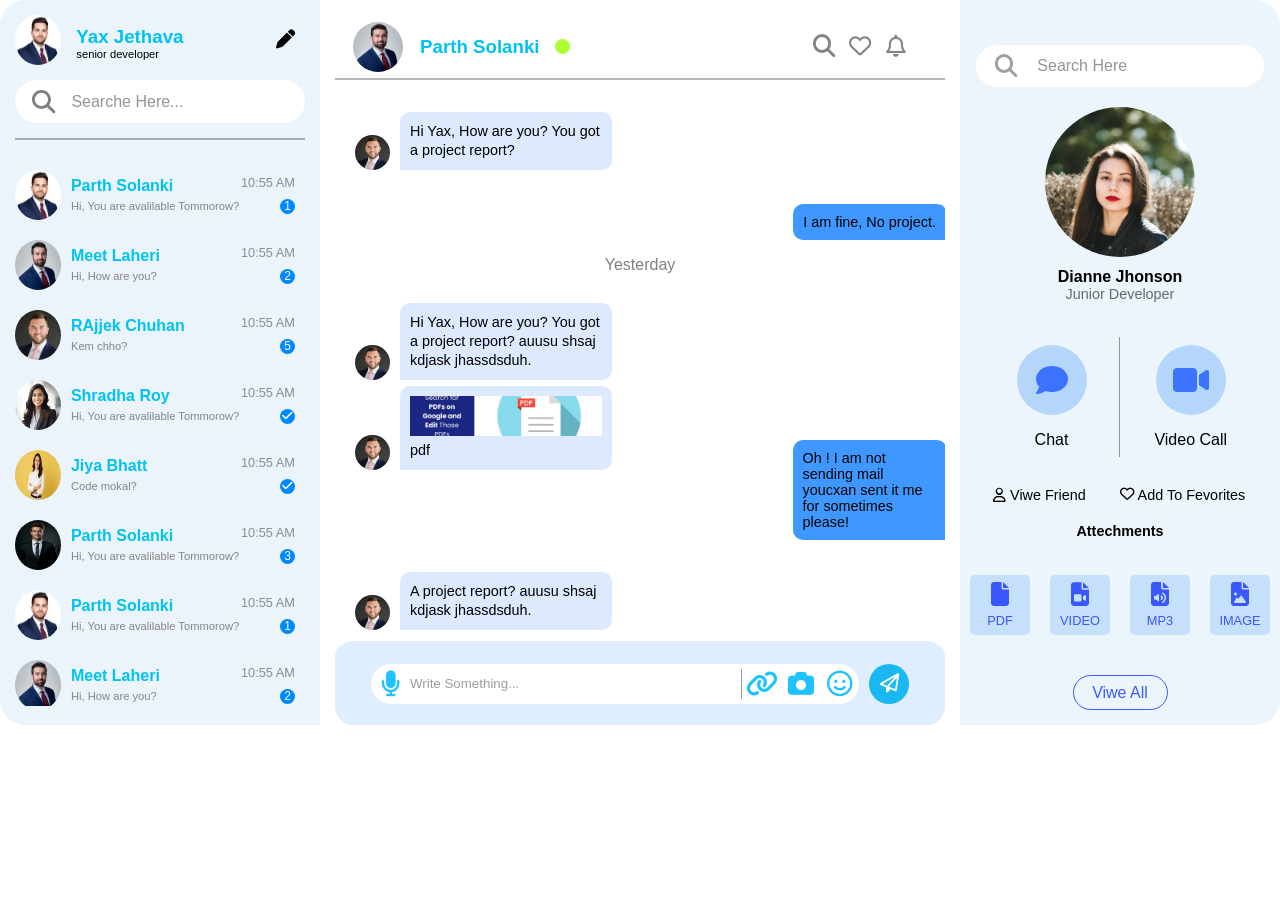
<file: Index.html>
<!DOCTYPE html>
<html lang="en">

<head>
    <meta charset="UTF-8">
    <meta name="viewport" content="width=device-width, initial-scale=1.0">
    <title>Chat Me</title>
    <link rel="stylesheet" href="./Assests/Style.css">

    <link rel="icon" href="./Assests/Images/favivon.png">

    <link rel="stylesheet" href="https://cdnjs.cloudflare.com/ajax/libs/font-awesome/6.6.0/css/all.min.css"
        integrity="sha512-Kc323vGBEqzTmouAECnVceyQqyqdsSiqLQISBL29aUW4U/M7pSPA/gEUZQqv1cwx4OnYxTxve5UMg5GT6L4JJg=="
        crossorigin="anonymous" referrerpolicy="no-referrer" />
</head>

<body>


    <main>

        <div class="main-container">

            <div class="left-main-section">
                <div class="outer-div-top">
                    <!-- main account -->

                    <div class="main-acc-id">
                        <div class="profile-main-image">
                            <img src="./Assests/Images/img-male.jpeg" alt="male">
                        </div>
                        <div class="profile-main-name">
                            <h3>Yax Jethava</h3>
                            <p>senior developer</p>
                        </div>
                        <div class="icon-pen">
                            <i class="fa-solid fa-pen"></i>
                        </div>
                    </div>

                    <!-- input search feilde -->

                    <div class="searche-box">

                        <div class="searche-icon">
                            <i class="fa-solid fa-magnifying-glass"></i>
                        </div>
                        <input type="search" placeholder="Searche Here...">

                    </div>
                </div>

                <div class="outer-div-bottum">
<a href="">
                    <div class="chat-id-1">

                        <div class="chat-id-img">
                            <img src="./Assests/Images/img-male.jpeg" alt="id-1">
                        </div>
                        <div class="chat-id-name-para">
                            <h4>Parth Solanki</h4>
                            <p>Hi, You are avalilable Tommorow?</p>
                        </div>
                        <div class="timer-massege-notification">
                            <p>10:55 AM</p>
                            <div class="notification">
                                1
                            </div>
                        </div>
                    </div>
                </a>
                    <div class="chat-id-1">

                        <div class="chat-id-img">
                            <img src="./Assests/Images/img-2.jpg" alt="id-1">
                        </div>
                        <div class="chat-id-name-para">
                            <h4>Meet Laheri</h4>
                            <p>Hi, How are you?</p>
                        </div>
                        <div class="timer-massege-notification">
                            <p>10:55 AM</p>
                            <div class="notification">
                                2
                            </div>
                        </div>


                    </div>
                    <div class="chat-id-1">

                        <div class="chat-id-img">
                            <img src="./Assests/Images/img-3.jpeg" alt="id-1">
                        </div>
                        <div class="chat-id-name-para">
                            <h4>RAjjek Chuhan</h4>
                            <p>Kem chho?</p>
                        </div>
                        <div class="timer-massege-notification">
                            <p>10:55 AM</p>
                            <div class="notification">
                                5
                            </div>
                        </div>


                    </div>
                    <div class="chat-id-1">

                        <div class="chat-id-img">
                            <img src="./Assests/Images/id-girl-2.jpg" alt="id-1">
                        </div>
                        <div class="chat-id-name-para">
                            <h4>Shradha Roy</h4>
                            <p>Hi, You are avalilable Tommorow?</p>
                        </div>
                        <div class="timer-massege-notification">
                            <p>10:55 AM</p>
                            <div class="notification">
                                <i class="fa-solid fa-check"></i>
                            </div>
                        </div>


                    </div>
                    <div class="chat-id-1">

                        <div class="chat-id-img">
                            <img src="./Assests/Images/id-girl-1.jpg" alt="id-1">
                        </div>
                        <div class="chat-id-name-para">
                            <h4>Jiya Bhatt</h4>
                            <p>Code mokal?</p>
                        </div>
                        <div class="timer-massege-notification">
                            <p>10:55 AM</p>
                            <div class="notification">
                                <i class="fa-solid fa-check"></i>

                            </div>
                        </div>


                    </div>
                    <div class="chat-id-1">

                        <div class="chat-id-img">
                            <img src="./Assests/Images/img-boy-1.jpg" alt="id-1">
                        </div>
                        <div class="chat-id-name-para">
                            <h4>Parth Solanki</h4>
                            <p>Hi, You are avalilable Tommorow?</p>
                        </div>
                        <div class="timer-massege-notification">
                            <p>10:55 AM</p>
                            <div class="notification">
                                3
                            </div>
                        </div>


                    </div>
                    <div class="chat-id-1">

                        <div class="chat-id-img">
                            <img src="./Assests/Images/img-male.jpeg" alt="id-1">
                        </div>
                        <div class="chat-id-name-para">
                            <h4>Parth Solanki</h4>
                            <p>Hi, You are avalilable Tommorow?</p>
                        </div>
                        <div class="timer-massege-notification">
                            <p>10:55 AM</p>
                            <div class="notification">
                                1
                            </div>
                        </div>


                    </div>

                    <div class="chat-id-1">

                        <div class="chat-id-img">
                            <img src="./Assests/Images/img-2.jpg" alt="id-1">
                        </div>
                        <div class="chat-id-name-para">
                            <h4>Meet Laheri</h4>
                            <p>Hi, How are you?</p>
                        </div>
                        <div class="timer-massege-notification">
                            <p>10:55 AM</p>
                            <div class="notification">
                                2
                            </div>
                        </div>


                    </div>
                    <div class="chat-id-1">

                        <div class="chat-id-img">
                            <img src="./Assests/Images/img-3.jpeg" alt="id-1">
                        </div>
                        <div class="chat-id-name-para">
                            <h4>RAjjek Chuhan</h4>
                            <p>Kem chho?</p>
                        </div>
                        <div class="timer-massege-notification">
                            <p>10:55 AM</p>
                            <div class="notification">
                                5
                            </div>
                        </div>


                    </div>
                    <div class="chat-id-1">

                        <div class="chat-id-img">
                            <img src="./Assests/Images/id-girl-2.jpg" alt="id-1">
                        </div>
                        <div class="chat-id-name-para">
                            <h4>Shradha Roy</h4>
                            <p>Hi, You are avalilable Tommorow?</p>
                        </div>
                        <div class="timer-massege-notification">
                            <p>10:55 AM</p>
                            <div class="notification">
                                <i class="fa-solid fa-check"></i>
                            </div>
                        </div>


                    </div>
                    <div class="chat-id-1">

                        <div class="chat-id-img">
                            <img src="./Assests/Images/id-girl-1.jpg" alt="id-1">
                        </div>
                        <div class="chat-id-name-para">
                            <h4>Jiya Bhatt</h4>
                            <p>Code mokal?</p>
                        </div>
                        <div class="timer-massege-notification">
                            <p>10:55 AM</p>
                            <div class="notification">
                                <i class="fa-solid fa-check"></i>

                            </div>
                        </div>


                    </div>
                    <div class="chat-id-1">

                        <div class="chat-id-img">
                            <img src="./Assests/Images/img-boy-1.jpg" alt="id-1">
                        </div>
                        <div class="chat-id-name-para">
                            <h4>Parth Solanki</h4>
                            <p>Hi, You are avalilable Tommorow?</p>
                        </div>
                        <div class="timer-massege-notification">
                            <p>10:55 AM</p>
                            <div class="notification">
                                3
                            </div>
                        </div>


                    </div>

                    <div class="chat-id-1">

                        <div class="chat-id-img">
                            <img src="./Assests/Images/img-male.jpeg" alt="id-1">
                        </div>
                        <div class="chat-id-name-para">
                            <h4>Parth Solanki</h4>
                            <p>Hi, You are avalilable Tommorow?</p>
                        </div>
                        <div class="timer-massege-notification">
                            <p>10:55 AM</p>
                            <div class="notification">
                                1
                            </div>
                        </div>


                    </div>

                    <div class="chat-id-1">

                        <div class="chat-id-img">
                            <img src="./Assests/Images/img-2.jpg" alt="id-1">
                        </div>
                        <div class="chat-id-name-para">
                            <h4>Meet Laheri</h4>
                            <p>Hi, How are you?</p>
                        </div>
                        <div class="timer-massege-notification">
                            <p>10:55 AM</p>
                            <div class="notification">
                                2
                            </div>
                        </div>


                    </div>
                    <div class="chat-id-1">

                        <div class="chat-id-img">
                            <img src="./Assests/Images/img-3.jpeg" alt="id-1">
                        </div>
                        <div class="chat-id-name-para">
                            <h4>RAjjek Chuhan</h4>
                            <p>Kem chho?</p>
                        </div>
                        <div class="timer-massege-notification">
                            <p>10:55 AM</p>
                            <div class="notification">
                                5
                            </div>
                        </div>


                    </div>
                    <div class="chat-id-1">

                        <div class="chat-id-img">
                            <img src="./Assests/Images/id-girl-2.jpg" alt="id-1">
                        </div>
                        <div class="chat-id-name-para">
                            <h4>Shradha Roy</h4>
                            <p>Hi, You are avalilable Tommorow?</p>
                        </div>
                        <div class="timer-massege-notification">
                            <p>10:55 AM</p>
                            <div class="notification">
                                <i class="fa-solid fa-check"></i>
                            </div>
                        </div>


                    </div>
                    <div class="chat-id-1">

                        <div class="chat-id-img">
                            <img src="./Assests/Images/id-girl-1.jpg" alt="id-1">
                        </div>
                        <div class="chat-id-name-para">
                            <h4>Jiya Bhatt</h4>
                            <p>Code mokal?</p>
                        </div>
                        <div class="timer-massege-notification">
                            <p>10:55 AM</p>
                            <div class="notification">
                                <i class="fa-solid fa-check"></i>

                            </div>
                        </div>


                    </div>
                    <div class="chat-id-1">

                        <div class="chat-id-img">
                            <img src="./Assests/Images/img-boy-1.jpg" alt="id-1">
                        </div>
                        <div class="chat-id-name-para">
                            <h4>Parth Solanki</h4>
                            <p>Hi, You are avalilable Tommorow?</p>
                        </div>
                        <div class="timer-massege-notification">
                            <p>10:55 AM</p>
                            <div class="notification">
                                3
                            </div>
                        </div>


                    </div>

                    <div class="chat-id-1">

                        <div class="chat-id-img">
                            <img src="./Assests/Images/img-male.jpeg" alt="id-1">
                        </div>
                        <div class="chat-id-name-para">
                            <h4>Parth Solanki</h4>
                            <p>Hi, You are avalilable Tommorow?</p>
                        </div>
                        <div class="timer-massege-notification">
                            <p>10:55 AM</p>
                            <div class="notification">
                                1
                            </div>
                        </div>


                    </div>

                    <div class="chat-id-1">

                        <div class="chat-id-img">
                            <img src="./Assests/Images/img-2.jpg" alt="id-1">
                        </div>
                        <div class="chat-id-name-para">
                            <h4>Meet Laheri</h4>
                            <p>Hi, How are you?</p>
                        </div>
                        <div class="timer-massege-notification">
                            <p>10:55 AM</p>
                            <div class="notification">
                                2
                            </div>
                        </div>


                    </div>
                    <div class="chat-id-1">

                        <div class="chat-id-img">
                            <img src="./Assests/Images/img-3.jpeg" alt="id-1">
                        </div>
                        <div class="chat-id-name-para">
                            <h4>RAjjek Chuhan</h4>
                            <p>Kem chho?</p>
                        </div>
                        <div class="timer-massege-notification">
                            <p>10:55 AM</p>
                            <div class="notification">
                                5
                            </div>
                        </div>


                    </div>
                    <div class="chat-id-1">

                        <div class="chat-id-img">
                            <img src="./Assests/Images/id-girl-2.jpg" alt="id-1">
                        </div>
                        <div class="chat-id-name-para">
                            <h4>Shradha Roy</h4>
                            <p>Hi, You are avalilable Tommorow?</p>
                        </div>
                        <div class="timer-massege-notification">
                            <p>10:55 AM</p>
                            <div class="notification">
                                <i class="fa-solid fa-check"></i>
                            </div>
                        </div>


                    </div>
                    <div class="chat-id-1">

                        <div class="chat-id-img">
                            <img src="./Assests/Images/id-girl-1.jpg" alt="id-1">
                        </div>
                        <div class="chat-id-name-para">
                            <h4>Jiya Bhatt</h4>
                            <p>Code mokal?</p>
                        </div>
                        <div class="timer-massege-notification">
                            <p>10:55 AM</p>
                            <div class="notification">
                                <i class="fa-solid fa-check"></i>

                            </div>
                        </div>


                    </div>
                    <div class="chat-id-1">

                        <div class="chat-id-img">
                            <img src="./Assests/Images/img-boy-1.jpg" alt="id-1">
                        </div>
                        <div class="chat-id-name-para">
                            <h4>Parth Solanki</h4>
                            <p>Hi, You are avalilable Tommorow?</p>
                        </div>
                        <div class="timer-massege-notification">
                            <p>10:55 AM</p>
                            <div class="notification">
                                3
                            </div>
                        </div>


                    </div>
                    <div class="chat-id-1">

                        <div class="chat-id-img">
                            <img src="./Assests/Images/img-male.jpeg" alt="id-1">
                        </div>
                        <div class="chat-id-name-para">
                            <h4>Parth Solanki</h4>
                            <p>Hi, You are avalilable Tommorow?</p>
                        </div>
                        <div class="timer-massege-notification">
                            <p>10:55 AM</p>
                            <div class="notification">
                                1
                            </div>
                        </div>


                    </div>

                    <div class="chat-id-1">

                        <div class="chat-id-img">
                            <img src="./Assests/Images/img-2.jpg" alt="id-1">
                        </div>
                        <div class="chat-id-name-para">
                            <h4>Meet Laheri</h4>
                            <p>Hi, How are you?</p>
                        </div>
                        <div class="timer-massege-notification">
                            <p>10:55 AM</p>
                            <div class="notification">
                                2
                            </div>
                        </div>


                    </div>
                    <div class="chat-id-1">

                        <div class="chat-id-img">
                            <img src="./Assests/Images/img-3.jpeg" alt="id-1">
                        </div>
                        <div class="chat-id-name-para">
                            <h4>RAjjek Chuhan</h4>
                            <p>Kem chho?</p>
                        </div>
                        <div class="timer-massege-notification">
                            <p>10:55 AM</p>
                            <div class="notification">
                                5
                            </div>
                        </div>


                    </div>
                    <div class="chat-id-1">

                        <div class="chat-id-img">
                            <img src="./Assests/Images/id-girl-2.jpg" alt="id-1">
                        </div>
                        <div class="chat-id-name-para">
                            <h4>Shradha Roy</h4>
                            <p>Hi, You are avalilable Tommorow?</p>
                        </div>
                        <div class="timer-massege-notification">
                            <p>10:55 AM</p>
                            <div class="notification">
                                <i class="fa-solid fa-check"></i>
                            </div>
                        </div>


                    </div>
                    <div class="chat-id-1">

                        <div class="chat-id-img">
                            <img src="./Assests/Images/id-girl-1.jpg" alt="id-1">
                        </div>
                        <div class="chat-id-name-para">
                            <h4>Jiya Bhatt</h4>
                            <p>Code mokal?</p>
                        </div>
                        <div class="timer-massege-notification">
                            <p>10:55 AM</p>
                            <div class="notification">
                                <i class="fa-solid fa-check"></i>

                            </div>
                        </div>


                    </div>
                    <div class="chat-id-1">

                        <div class="chat-id-img">
                            <img src="./Assests/Images/img-boy-1.jpg" alt="id-1">
                        </div>
                        <div class="chat-id-name-para">
                            <h4>Parth Solanki</h4>
                            <p>Hi, You are avalilable Tommorow?</p>
                        </div>
                        <div class="timer-massege-notification">
                            <p>10:55 AM</p>
                            <div class="notification">
                                3
                            </div>
                        </div>


                    </div>
                    <div class="chat-id-1">

                        <div class="chat-id-img">
                            <img src="./Assests/Images/img-male.jpeg" alt="id-1">
                        </div>
                        <div class="chat-id-name-para">
                            <h4>Parth Solanki</h4>
                            <p>Hi, You are avalilable Tommorow?</p>
                        </div>
                        <div class="timer-massege-notification">
                            <p>10:55 AM</p>
                            <div class="notification">
                                1
                            </div>
                        </div>


                    </div>

                    <div class="chat-id-1">

                        <div class="chat-id-img">
                            <img src="./Assests/Images/img-2.jpg" alt="id-1">
                        </div>
                        <div class="chat-id-name-para">
                            <h4>Meet Laheri</h4>
                            <p>Hi, How are you?</p>
                        </div>
                        <div class="timer-massege-notification">
                            <p>10:55 AM</p>
                            <div class="notification">
                                2
                            </div>
                        </div>


                    </div>
                    <div class="chat-id-1">

                        <div class="chat-id-img">
                            <img src="./Assests/Images/img-3.jpeg" alt="id-1">
                        </div>
                        <div class="chat-id-name-para">
                            <h4>RAjjek Chuhan</h4>
                            <p>Kem chho?</p>
                        </div>
                        <div class="timer-massege-notification">
                            <p>10:55 AM</p>
                            <div class="notification">
                                5
                            </div>
                        </div>


                    </div>
                    <div class="chat-id-1">

                        <div class="chat-id-img">
                            <img src="./Assests/Images/id-girl-2.jpg" alt="id-1">
                        </div>
                        <div class="chat-id-name-para">
                            <h4>Shradha Roy</h4>
                            <p>Hi, You are avalilable Tommorow?</p>
                        </div>
                        <div class="timer-massege-notification">
                            <p>10:55 AM</p>
                            <div class="notification">
                                <i class="fa-solid fa-check"></i>
                            </div>
                        </div>


                    </div>
                    <div class="chat-id-1">

                        <div class="chat-id-img">
                            <img src="./Assests/Images/id-girl-1.jpg" alt="id-1">
                        </div>
                        <div class="chat-id-name-para">
                            <h4>Jiya Bhatt</h4>
                            <p>Code mokal?</p>
                        </div>
                        <div class="timer-massege-notification">
                            <p>10:55 AM</p>
                            <div class="notification">
                                <i class="fa-solid fa-check"></i>

                            </div>
                        </div>


                    </div>
                    <div class="chat-id-1">

                        <div class="chat-id-img">
                            <img src="./Assests/Images/img-boy-1.jpg" alt="id-1">
                        </div>
                        <div class="chat-id-name-para">
                            <h4>Parth Solanki</h4>
                            <p>Hi, You are avalilable Tommorow?</p>
                        </div>
                        <div class="timer-massege-notification">
                            <p>10:55 AM</p>
                            <div class="notification">
                                3
                            </div>
                        </div>


                    </div>
                </div>
            </div>


            <div class="Middel-section">

                <div class="top-main-id-chat">
                    <div class="chat-img-top">
                        <img src="./Assests/Images/img-2.jpg" alt="girl">
                    </div>
                    <div class="main-chat-id">
                        <h3>Parth Solanki</h3>
                        <div class="green-dot"></div>
                    </div>

                    <div class="icons-main-box">
                        <div class="icon-box">
                            <i class="fa-solid fa-magnifying-glass"></i>

                        </div>
                        <div class="icon-box">
                            <i class="fa-regular fa-heart"></i>
                        </div>
                        <div class="icon-box">
                            <i class="fa-regular fa-bell"></i>
                        </div>
                    </div>
                </div>

                <div class="chats-main-div">

                    <div class="first-chat-div">

                        <div class="left-div-1">
                            <img src="./Assests/Images/img-3.jpeg" alt="id images">
                            <div class="message-box">
                                Hi Yax, How are you? You got a project report?
                            </div>
                        </div>

                        <div class="left-div-2">
                            <div class="message-box-right">
                                I am fine, No project.
                            </div>
                            <img src="./Assests/Images/img-male.jpeg" alt="id images">

                        </div>

                    </div>

                    <p class="yesterday">
                        Yesterday
                    </p>

                    <div class="first-chat-div">

                        <div class="left-div-1">
                            <img src="./Assests/Images/img-3.jpeg" alt="id images">
                            <div class="message-box">
                                Hi Yax, How are you? You got a project report? auusu shsaj kdjask jhassdsduh.
                            </div>
                        </div>

                        <div class="left-div-1">
                            <img src="./Assests/Images/img-3.jpeg" alt="id images">
                            <div class="message-box-1">
                                <img src="./Assests/Images/mesaeges.jpg" alt="pdf" class="msg-img">
                                <p>pdf</p>
                            </div>
                        </div>

                        <div class="left-div-2">
                            <div class="message-box-right-2">
                                Oh ! I am not sending mail youcxan sent it me for sometimes please!
                            </div>
                            <img src="./Assests/Images/img-male.jpeg" alt="id images">

                        </div>

                        <div class="left-div-1">
                            <img src="./Assests/Images/img-3.jpeg" alt="id images">
                            <div class="message-box">
                                A project report? auusu shsaj kdjask jhassdsduh.
                            </div>
                        </div>

                        <div class="left-div-2">
                            <div class="message-box-right-2">
                                OK ! Bhai.
                            </div>
                            <img src="./Assests/Images/img-male.jpeg" alt="id images">

                        </div>

                        <div class="left-div-1">
                            <img src="./Assests/Images/img-3.jpeg" alt="id images">
                            <div class="message-box">
                                Hi Yax, How are you? You got a project report? auusu shsaj kdjask jhassdsduh.
                            </div>
                        </div>

                        <div class="left-div-1">
                            <img src="./Assests/Images/img-3.jpeg" alt="id images">
                            <div class="message-box-1">
                                <img src="./Assests/Images/mesaeges.jpg" alt="pdf" class="msg-img">
                                <p>pdf</p>
                            </div>
                        </div>

                        <div class="left-div-2">
                            <div class="message-box-right-2">
                                Oh ! I am not sending mail youcxan sent it me for sometimes please!
                            </div>
                            <img src="./Assests/Images/img-male.jpeg" alt="id images">

                        </div>

                        <div class="left-div-1">
                            <img src="./Assests/Images/img-3.jpeg" alt="id images">
                            <div class="message-box">
                                A project report? auusu shsaj kdjask jhassdsduh.
                            </div>
                        </div>



                        <div class="left-div-2">
                            <div class="message-box-right-2">
                                OK ! Bhai.
                            </div>
                            <img src="./Assests/Images/img-male.jpeg" alt="id images">

                        </div>

                        <div class="left-div-1">
                            <img src="./Assests/Images/img-3.jpeg" alt="id images">
                            <div class="message-box">
                                Hi Yax, How are you? You got a project report? auusu shsaj kdjask jhassdsduh.
                            </div>
                        </div>

                        <div class="left-div-1">
                            <img src="./Assests/Images/img-3.jpeg" alt="id images">
                            <div class="message-box-1">
                                <img src="./Assests/Images/mesaeges.jpg" alt="pdf" class="msg-img">
                                <p>pdf</p>
                            </div>
                        </div>

                        <div class="left-div-2">
                            <div class="message-box-right-2">
                                Oh ! I am not sending mail youcxan sent it me for sometimes please!
                            </div>
                            <img src="./Assests/Images/img-male.jpeg" alt="id images">

                        </div>

                        <div class="left-div-1">
                            <img src="./Assests/Images/img-3.jpeg" alt="id images">
                            <div class="message-box">
                                A project report? auusu shsaj kdjask jhassdsduh.
                            </div>
                        </div>

                    </div>

                </div>

                <div class="bottom-message-menu">

                    <div class="bottum-voice-main-box">
                        <div class="bottum-icon">
                            <i class="fa-solid fa-microphone"></i>
                        </div>
                        <input type="search" placeholder="Write Something...">

                        <div class="bottum-icon">
                            <i class="fa-solid fa-link"></i>
                        </div>
                        <div class="bottum-icon">
                            <i class="fa-solid fa-camera"></i>
                        </div>
                        <div class="bottum-icon">
                            <i class="fa-regular fa-face-smile"></i>
                        </div>

                    </div>
                    <button class="send-button">
                        <i class="fa-regular fa-paper-plane"></i>
                    </button>
                </div>
            </div>
        



        <div class="Right-section">

           
            <div class="container-3">
                <div class="right-container">
                 <div class="searchbar">
                     <i class="fa-solid fa-magnifying-glass"></i>
                     <input type="text" placeholder="Search Here">
                 </div>
     
                 <div class="image-profile-right">
                     <img src="./Assests/Images/main-photo-chat.jpg" alt="bmn">
                 </div>
     
                 <div class="Junior-Dev">
                     <h2>Dianne Jhonson</h2>
                 <p>Junior Developer</p>
                 </div>
            
     
              <div class="videocall-box">
                     <div class="chat-box">
                         <div class="chat-1">
                             <i class="fa-solid fa-comment"></i>
                         </div>
                         <span>Chat</span>
                     </div>
                     <div class="video-box">
                         <div class="chat-1">
                             <i class="fa-solid fa-video"></i>
                         </div>
                         <span>Video Call</span>
                     </div>
                 </div>
     
                 <div class="freind-box">
                     <div class="viwe-btn">
                         <i class="fa-regular fa-user"></i>
                         <span>Viwe Friend</span>
                     </div>
                     <div class="like-btn">
                         <i class="fa-regular fa-heart"></i>
                         <span>Add To Fevorites</span>
                     </div>
                 </div> 
     
                 <div class="attechment">
                     <span>
                         Attechments
                     </span>
                 </div>
                 <div class="Attechments-option">
                     <div class="row-option">
                         <i class="fa-solid fa-file"></i>
                         <p>PDF</p>
                     </div>
                     <div class="row-option">
                         <i class="fa-solid fa-file-video"></i>
                         <P>VIDEO</P>
                     </div>
                     <div class="row-option">
                         <i class="fa-solid fa-file-audio"></i>
                         <P>MP3</P>
                     </div>
                     <div class="row-option">
                         <i class="fa-solid fa-file-image"></i>
                         <P>IMAGE</P>
                     </div>
                         
                 </div>
     
                     <button class="viwe">
                         Viwe All
                     </button>
                 
             </div>
     
             </div>
        </div>
    </main>
</body>

</html>
</file>
<file: Assests/Style.css>
* {
    margin: 0;
    padding: 0;
    box-sizing: border-box;
    text-decoration: none;
    font-family: sans-serif;
}

:root {
    --messages-bgc-right: #3F98FF;
    --messages-bgc-left: #DDE9FF;
    --account-heding: rgb(0, 195, 238);
    --Left-right-section-color:#e6f2ffa3;
}

.main-container {
    margin: 0 auto;
    display: flex;
    overflow: hidden;
    border-radius: 25px;
    width: 100%;
    max-width: 1550px;
    height: 725px;
    background-color: whitesmoke;
}

.left-main-section {
    width: 25%;
    padding: 15px;
    box-sizing: border-box;
    height: 100%;
    background-color:var( --Left-right-section-color);
}

.Middel-section {
    width: 50%;
    height: 100%;
    background-color: #FFFFFF;
    padding: 15px;
    box-sizing: border-box;
}

.Right-section {
    width: 25%;
    height: 100%;
    background-color: var( --Left-right-section-color);
}

.outer-div-top {
    width: 100%;
    height: 125px;
    border-bottom: 2px solid rgba(111, 111, 111, 0.529);
    box-sizing: border-box;
}

.main-acc-id {
    display: flex;
    width: 100%;
    box-sizing: border-box;
    height: 55px;
}

.profile-main-image {
    width: 60px;
    height: 50px;
    border-radius: 50%;
    overflow: hidden;
}

.profile-main-image img {
    width: 100%;
    height: 100%;
}


.profile-main-name {
    padding-left: 15px;
    width: 90%;
    height: 100%;
    display: inline-block;
    display: flex;
    flex-direction: column;
    justify-content: center;
}

.profile-main-name h3 {
    color: var(--account-heding);
}

.profile-main-name p {
    font-size: 0.7rem;
}

.icon-pen {
    width: 50px;
    height: 50px;
    display: flex;
    justify-content: center;
    align-items: center;
    font-size: 1.2rem;
}

.searche-box {
    display: flex;
    width: 100%;
    border-radius: 25px;
    height: 43px;
    overflow: hidden;
    margin-top: 10px;
    background-color: rgb(255, 255, 255);
}

.searche-box .searche-icon {
    display: flex;
    align-items: center;
    justify-content: center;
    width: 70px;
    height: 100%;
    font-size: 1.45rem;
    color: gray;
}

.searche-box input {
    width: 100%;
    outline: none;
    border: none;
    font-size: 1rem;
    color: rgba(185, 185, 185, 0.424);
}

.outer-div-bottum {
    margin-top: 12px;
    height: 554px;
    box-sizing: border-box;
    overflow-y: scroll;
}

.outer-div-bottum::-webkit-scrollbar {
    width: 5px;
    background-color: #ffffff;
    border-radius: 2px;
}

.outer-div-bottum::-webkit-scrollbar-thumb {
    border-radius: 2px;
    background-color: #b6f0ff;
}

.chat-id-1 {
    margin-top: 15px;
    display: flex;
    width: 100%;
    height: 55px;
    align-items: center;
    border-radius: 20px;
}

.chat-id-1:hover{
background-color: #DDE9FF;
}

.chat-id-img {
    width: 55px;
    height: 50px;
    border-radius: 50%;
    overflow: hidden;
}

.chat-id-img img {
    width: 100%;
    height: 100%;
}

.chat-id-name-para {
    height: 65%;
    width: 73%;
    display: flex;
    flex-direction: column;
    justify-content: space-between;
    padding-left: 10px;
    box-sizing: border-box;
}

.chat-id-name-para h4 {
    color: var(--account-heding)
}

.chat-id-name-para p {
    font-size: 0.7rem;
    color: rgba(128, 128, 128, 0.952);
}

.timer-massege-notification {
    height: 70%;
    width: 23%;
    display: flex;
    flex-direction: column;
    justify-content: space-between;
    align-items: end;
    margin-right: 10px;
}

.timer-massege-notification p {
    font-size: 0.8rem;
    color: rgba(128, 128, 128, 0.886);
}

.notification {
    display: flex;
    align-items: center;
    justify-content: center;
    width: 15px;
    height: 15px;
    background-color: rgb(0, 136, 255);
    border-radius: 50%;
    color: white;
    font-size: 0.75rem;
}

.top-main-id-chat {
    display: flex;
    align-items: center;
    width: 100%;
    height: 65px;
    border-bottom: 2px solid rgba(122, 122, 122, 0.547);
}

.chat-img-top {
    display: flex;
    align-items: center;
    justify-content: center;
    width: 85px;
    height: 100%;
}

.chat-img-top img {
    width: 50px;
    height: 50px;
    border-radius: 50%;
}

.main-chat-id {
    display: flex;
    align-items: center;
    width: 62%;
    color: var(--account-heding);
}

.green-dot {
    margin-left: 15px;
    width: 15px;
    height: 15px;
    border-radius: 50%;
    ;
    background-color: greenyellow;
}

.icons-main-box {
    width: 20%;
    height: 100%;
    display: flex;
    align-items: center;
    justify-content: space-evenly;
    font-size: 1.4rem;
    color: rgba(128, 128, 128, 0.978);
}

.chats-main-div {
    padding: 0px 20px;
    width: 100%;
    height: 80%;
    background-color: #FFFFFF;
    overflow-y: scroll;
}

.chats-main-div::-webkit-scrollbar {
    width: 5px;
    background-color: #d6d6d6;
    border-radius: 2px;
}

.chats-main-div::-webkit-scrollbar-thumb {
    border-radius: 2px;
    background-color: #b6f0ff;
}
.bottom-message-menu {
    display: flex;
    align-items: center;
    justify-content: center;
    border-radius: 20px;
    width: 100%;
    height: 90px;
    border-top:5px solid white;
    background-color: rgba(138, 195, 255, 0.277);
}

.bottum-voice-main-box {
    display: flex;
    align-items: center;
    width: 80%;
    height: 40px;
    background-color: rgb(255, 255, 255);
    border-radius: 25px;
}

.bottum-voice-main-box i {
    color: rgba(0, 187, 255, 0.877);
    font-size: 1.6rem;
}

.bottum-icon {
    display: flex;
    align-items: center;
    justify-content: center;
    width: 40px;
    height: 100%;
}

.bottum-voice-main-box input {
    border: none;
    border-right: 1px solid rgba(128, 128, 128, 0.803);
    outline: none;
    height: 75%;
    width: 70%;
}

.bottum-voice-main-box input::placeholder {

    color: rgba(128, 128, 128, 0.777);
}

.send-button {
    cursor: pointer;
    margin-left: 10px;
    width: 40px;
    height: 40px;
    border-radius: 50%;
    display: flex;
    align-items: center;
    justify-content: center;
    font-size: 1.2rem;
    color: white;
    border: none;
    background-color: rgba(0, 176, 240, 0.877);
}

.first-chat-div {
    width: 100%;
    height: auto;
}

.left-div-1 {
    display: flex;
    align-items: end;
    width: 45%;
    height: 90px;
    background-color: white;
    box-sizing: border-box;
}

.left-div-1 img {
    width: 35px;
    height: 35px;
    border-radius: 50%;
    margin-right: 10px;
}

.message-box {
    display: flex;
    align-items: center;
    justify-content: center;
    height: auto;
    line-height: 19px;
    width: 100%;
    background-color: var(--messages-bgc-left);
    font-size: 0.9rem;
    padding: 10px;
    box-sizing: border-box;
    border-top-left-radius: 10px;
    border-top-right-radius: 10px;
    border-bottom-right-radius: 10px;
}

.left-div-2 img {
    width: 35px;
    height: 35px;
    border-radius: 50%;
    margin-left: 10px;
}

.left-div-2 {
    transform: translateX(380px);
    display: flex;
    align-items: end;
    width: 45%;
    height: 70px;
    box-sizing: border-box;
    justify-content: flex-end;
}

.message-box-right {
    display: flex;
    align-items: center;
    justify-content: center;
    height: auto;
    width: 60%;
    background-color: var(--messages-bgc-right);

    font-size: 0.9rem;
    padding: 10px;
    box-sizing: border-box;
    border-top-left-radius: 10px;
    border-top-right-radius: 10px;
    border-bottom-left-radius: 10px;
}

.yesterday {
    width: 100%;
    height: 50px;
    color: gray;
    display: flex;
    justify-content: center;
    align-items: center;
}

.message-box-1 .msg-img {
    width: 100%;
    height: 40px;
    border-radius: 0;
    object-fit: cover;
}

.message-box-1 {
    align-items: center;
    height: auto;
    line-height: 19px;
    width: 100%;
    background-color: var(--messages-bgc-left);
    font-size: 0.9rem;
    padding: 10px;
    box-sizing: border-box;
    border-top-left-radius: 10px;
    border-top-right-radius: 10px;
    border-bottom-right-radius: 10px;
}

.message-box-right-2 {
    display: flex;
    align-items: center;
    justify-content: center;
    height: auto;
    width: 60%;
    background-color: var(--messages-bgc-right);
    font-size: 0.9rem;
    padding: 10px;
    box-sizing: border-box;
    border-top-left-radius: 10px;
    border-top-right-radius: 10px;
    border-bottom-left-radius: 10px;
}


.container-3 {
    width: 100%;
    height: 100%;

}

.right-container {
    width: 100%;
    height: 100%;
    display: flex;
    justify-content: flex-start;
    flex-direction: column;
    flex-wrap: wrap;
    align-content: center;
    align-items: center;

}

.searchbar {
    width: 90%;
    height: 42px;
    background-color: white;
    border-radius: 25px;
    display: flex;
    justify-content: center;
    align-items: center;
    margin-top: 45px;
}

.searchbar i {
    font-size: 1.4rem;
    margin-left: 3%;
    color: rgba(128, 128, 128, 0.764);

}

.searchbar input {
    border: none;
    outline: none;
    font-size: 1rem;
    margin-left: 20px;
    width: 75%;
    height: 85%;
}

::placeholder {
    color: rgba(128, 128, 128, 0.845);
}

.image-profile-right {
    width: 150px;
    height: 150px;
    margin: 0 auto;
    margin-top: 20px;
    border-radius: 50%;
    overflow: hidden;
}

.image-profile-right img {
    width: 100%;
}

.Junior-Dev {
    width: 100%;
    height: 55px;
    display: flex;
    justify-content: center;
    align-items: center;
    flex-direction: column;
}

.Junior-Dev h2 {
    font-size: 1rem;
}

.Junior-Dev p {
    font-size: 0.9rem;
    color: rgba(79, 79, 79, 0.845);

}

.videocall-box {
    width: 85%;
    height: 120px;
    display: flex;
    justify-content: space-between;
    align-items: center;
    margin: 25px auto;

}


.chat-box {
    width: 50%;
    height: 120px;
    border-right: 0.6px solid rgb(151, 150, 150);
    display: flex;
    justify-content: space-around;
    align-items: center;
    flex-direction: column;
}

.video-box {
    width: 48%;
    height: 120px;
    display: flex;
    justify-content: space-around;
    align-items: center;
    flex-direction: column;
}

.chat-1 {
    width: 70px;
    height: 70px;
    border-radius: 50%;
    background-color: rgba(121, 182, 248, 0.484);
    display: flex;
    justify-content: center;
    align-items: center;
}

.chat-1 i {
    font-size: 2rem;
    color: rgba(34, 93, 254, 0.832);

}

.freind-box {
    width: 100%;
    height: 25px;
    display: flex;
    justify-content: space-evenly;
    align-items: center;
    font-size: 0.9rem;
}



.viwe {
    margin-top: 20px;
    width: 95px;
    height: 35px;
    font-size: 1rem;
    display: flex;
    justify-content: center;
    align-items: center;
    border-radius: 25px;
    background-color: transparent;
    color: rgba(34, 67, 254, 0.868);
    border: 1px solid rgba(34, 67, 254, 0.868);
}

.like-btn {
    width: 40%;
    height: 25px;
    display: flex;
    justify-content: space-around;
    align-items: center;
}

.attechment {
    margin: 15px 0;
}

.attechment span {
    font-size: 0.9rem;
    font-weight: 600;
}

.Attechments-option {
    width: 100%;
    height: 100px;
    display: flex;
    justify-content: space-around;
    align-items: center;

}

.row-option {
    width: 60px;
    height: 60px;
    display: flex;
    justify-content: space-evenly;
    align-items: center;
    flex-direction: column;
    background-color: rgba(121, 182, 248, 0.336);
    border-radius: 5px;
    color: rgba(34, 67, 254, 0.868);

}

.row-option i {
    font-size: 1.5rem;

}

.row-option p {
    font-size: 0.8rem;

}
</file>
<file: Chat ME/Assests/Style.css>
* {
    margin: 0;
    padding: 0;
    box-sizing: border-box;
    text-decoration: none;
    font-family: sans-serif;
}

:root {
    --messages-bgc-right: #3F98FF;
    --messages-bgc-left: #DDE9FF;
    --account-heding: rgb(0, 195, 238);
    --Left-right-section-color:#e6f2ffa3;
}

.main-container {
    margin: 0 auto;
    display: flex;
    overflow: hidden;
    border-radius: 25px;
    width: 100%;
    max-width: 1550px;
    height: 725px;
    background-color: whitesmoke;
}

.left-main-section {
    width: 25%;
    padding: 15px;
    box-sizing: border-box;
    height: 100%;
    background-color:var( --Left-right-section-color);
}

.Middel-section {
    width: 50%;
    height: 100%;
    background-color: #FFFFFF;
    padding: 15px;
    box-sizing: border-box;
}

.Right-section {
    width: 25%;
    height: 100%;
    background-color: var( --Left-right-section-color);
}

.outer-div-top {
    width: 100%;
    height: 125px;
    border-bottom: 2px solid rgba(111, 111, 111, 0.529);
    box-sizing: border-box;
}

.main-acc-id {
    display: flex;
    width: 100%;
    box-sizing: border-box;
    height: 55px;
}

.profile-main-image {
    width: 60px;
    height: 50px;
    border-radius: 50%;
    overflow: hidden;
}

.profile-main-image img {
    width: 100%;
    height: 100%;
}


.profile-main-name {
    padding-left: 15px;
    width: 90%;
    height: 100%;
    display: inline-block;
    display: flex;
    flex-direction: column;
    justify-content: center;
}

.profile-main-name h3 {
    color: var(--account-heding);
}

.profile-main-name p {
    font-size: 0.7rem;
}

.icon-pen {
    width: 50px;
    height: 50px;
    display: flex;
    justify-content: center;
    align-items: center;
    font-size: 1.2rem;
}

.searche-box {
    display: flex;
    width: 100%;
    border-radius: 25px;
    height: 43px;
    overflow: hidden;
    margin-top: 10px;
    background-color: rgb(255, 255, 255);
}

.searche-box .searche-icon {
    display: flex;
    align-items: center;
    justify-content: center;
    width: 70px;
    height: 100%;
    font-size: 1.45rem;
    color: gray;
}

.searche-box input {
    width: 100%;
    outline: none;
    border: none;
    font-size: 1rem;
    color: rgba(185, 185, 185, 0.424);
}

.outer-div-bottum {
    margin-top: 12px;
    height: 554px;
    box-sizing: border-box;
    overflow-y: scroll;
}

.outer-div-bottum::-webkit-scrollbar {
    width: 5px;
    background-color: #ffffff;
    border-radius: 2px;
}

.outer-div-bottum::-webkit-scrollbar-thumb {
    border-radius: 2px;
    background-color: #b6f0ff;
}

.chat-id-1 {
    margin-top: 15px;
    display: flex;
    width: 100%;
    height: 55px;
    align-items: center;
    border-radius: 20px;
}

.chat-id-1:hover{
background-color: #DDE9FF;
}

.chat-id-img {
    width: 55px;
    height: 50px;
    border-radius: 50%;
    overflow: hidden;
}

.chat-id-img img {
    width: 100%;
    height: 100%;
}

.chat-id-name-para {
    height: 65%;
    width: 73%;
    display: flex;
    flex-direction: column;
    justify-content: space-between;
    padding-left: 10px;
    box-sizing: border-box;
}

.chat-id-name-para h4 {
    color: var(--account-heding)
}

.chat-id-name-para p {
    font-size: 0.7rem;
    color: rgba(128, 128, 128, 0.952);
}

.timer-massege-notification {
    height: 70%;
    width: 23%;
    display: flex;
    flex-direction: column;
    justify-content: space-between;
    align-items: end;
    margin-right: 10px;
}

.timer-massege-notification p {
    font-size: 0.8rem;
    color: rgba(128, 128, 128, 0.886);
}

.notification {
    display: flex;
    align-items: center;
    justify-content: center;
    width: 15px;
    height: 15px;
    background-color: rgb(0, 136, 255);
    border-radius: 50%;
    color: white;
    font-size: 0.75rem;
}

.top-main-id-chat {
    display: flex;
    align-items: center;
    width: 100%;
    height: 65px;
    border-bottom: 2px solid rgba(122, 122, 122, 0.547);
}

.chat-img-top {
    display: flex;
    align-items: center;
    justify-content: center;
    width: 85px;
    height: 100%;
}

.chat-img-top img {
    width: 50px;
    height: 50px;
    border-radius: 50%;
}

.main-chat-id {
    display: flex;
    align-items: center;
    width: 62%;
    color: var(--account-heding);
}

.green-dot {
    margin-left: 15px;
    width: 15px;
    height: 15px;
    border-radius: 50%;
    ;
    background-color: greenyellow;
}

.icons-main-box {
    width: 20%;
    height: 100%;
    display: flex;
    align-items: center;
    justify-content: space-evenly;
    font-size: 1.4rem;
    color: rgba(128, 128, 128, 0.978);
}

.chats-main-div {
    padding: 0px 20px;
    width: 100%;
    height: 80%;
    background-color: #FFFFFF;
    overflow-y: scroll;
}

.chats-main-div::-webkit-scrollbar {
    width: 5px;
    background-color: #d6d6d6;
    border-radius: 2px;
}

.chats-main-div::-webkit-scrollbar-thumb {
    border-radius: 2px;
    background-color: #b6f0ff;
}
.bottom-message-menu {
    display: flex;
    align-items: center;
    justify-content: center;
    border-radius: 20px;
    width: 100%;
    height: 90px;
    border-top:5px solid white;
    background-color: rgba(138, 195, 255, 0.277);
}

.bottum-voice-main-box {
    display: flex;
    align-items: center;
    width: 80%;
    height: 40px;
    background-color: rgb(255, 255, 255);
    border-radius: 25px;
}

.bottum-voice-main-box i {
    color: rgba(0, 187, 255, 0.877);
    font-size: 1.6rem;
}

.bottum-icon {
    display: flex;
    align-items: center;
    justify-content: center;
    width: 40px;
    height: 100%;
}

.bottum-voice-main-box input {
    border: none;
    border-right: 1px solid rgba(128, 128, 128, 0.803);
    outline: none;
    height: 75%;
    width: 70%;
}

.bottum-voice-main-box input::placeholder {

    color: rgba(128, 128, 128, 0.777);
}

.send-button {
    cursor: pointer;
    margin-left: 10px;
    width: 40px;
    height: 40px;
    border-radius: 50%;
    display: flex;
    align-items: center;
    justify-content: center;
    font-size: 1.2rem;
    color: white;
    border: none;
    background-color: rgba(0, 176, 240, 0.877);
}

.first-chat-div {
    width: 100%;
    height: auto;
}

.left-div-1 {
    display: flex;
    align-items: end;
    width: 45%;
    height: 90px;
    background-color: white;
    box-sizing: border-box;
}

.left-div-1 img {
    width: 35px;
    height: 35px;
    border-radius: 50%;
    margin-right: 10px;
}

.message-box {
    display: flex;
    align-items: center;
    justify-content: center;
    height: auto;
    line-height: 19px;
    width: 100%;
    background-color: var(--messages-bgc-left);
    font-size: 0.9rem;
    padding: 10px;
    box-sizing: border-box;
    border-top-left-radius: 10px;
    border-top-right-radius: 10px;
    border-bottom-right-radius: 10px;
}

.left-div-2 img {
    width: 35px;
    height: 35px;
    border-radius: 50%;
    margin-left: 10px;
}

.left-div-2 {
    transform: translateX(380px);
    display: flex;
    align-items: end;
    width: 45%;
    height: 70px;
    box-sizing: border-box;
    justify-content: flex-end;
}

.message-box-right {
    display: flex;
    align-items: center;
    justify-content: center;
    height: auto;
    width: 60%;
    background-color: var(--messages-bgc-right);

    font-size: 0.9rem;
    padding: 10px;
    box-sizing: border-box;
    border-top-left-radius: 10px;
    border-top-right-radius: 10px;
    border-bottom-left-radius: 10px;
}

.yesterday {
    width: 100%;
    height: 50px;
    color: gray;
    display: flex;
    justify-content: center;
    align-items: center;
}

.message-box-1 .msg-img {
    width: 100%;
    height: 40px;
    border-radius: 0;
    object-fit: cover;
}

.message-box-1 {
    align-items: center;
    height: auto;
    line-height: 19px;
    width: 100%;
    background-color: var(--messages-bgc-left);
    font-size: 0.9rem;
    padding: 10px;
    box-sizing: border-box;
    border-top-left-radius: 10px;
    border-top-right-radius: 10px;
    border-bottom-right-radius: 10px;
}

.message-box-right-2 {
    display: flex;
    align-items: center;
    justify-content: center;
    height: auto;
    width: 60%;
    background-color: var(--messages-bgc-right);
    font-size: 0.9rem;
    padding: 10px;
    box-sizing: border-box;
    border-top-left-radius: 10px;
    border-top-right-radius: 10px;
    border-bottom-left-radius: 10px;
}


.container-3 {
    width: 100%;
    height: 100%;

}

.right-container {
    width: 100%;
    height: 100%;
    display: flex;
    justify-content: flex-start;
    flex-direction: column;
    flex-wrap: wrap;
    align-content: center;
    align-items: center;

}

.searchbar {
    width: 90%;
    height: 42px;
    background-color: white;
    border-radius: 25px;
    display: flex;
    justify-content: center;
    align-items: center;
    margin-top: 45px;
}

.searchbar i {
    font-size: 1.4rem;
    margin-left: 3%;
    color: rgba(128, 128, 128, 0.764);

}

.searchbar input {
    border: none;
    outline: none;
    font-size: 1rem;
    margin-left: 20px;
    width: 75%;
    height: 85%;
}

::placeholder {
    color: rgba(128, 128, 128, 0.845);
}

.image-profile-right {
    width: 150px;
    height: 150px;
    margin: 0 auto;
    margin-top: 20px;
    border-radius: 50%;
    overflow: hidden;
}

.image-profile-right img {
    width: 100%;
}

.Junior-Dev {
    width: 100%;
    height: 55px;
    display: flex;
    justify-content: center;
    align-items: center;
    flex-direction: column;
}

.Junior-Dev h2 {
    font-size: 1rem;
}

.Junior-Dev p {
    font-size: 0.9rem;
    color: rgba(79, 79, 79, 0.845);

}

.videocall-box {
    width: 85%;
    height: 120px;
    display: flex;
    justify-content: space-between;
    align-items: center;
    margin: 25px auto;

}


.chat-box {
    width: 50%;
    height: 120px;
    border-right: 0.6px solid rgb(151, 150, 150);
    display: flex;
    justify-content: space-around;
    align-items: center;
    flex-direction: column;
}

.video-box {
    width: 48%;
    height: 120px;
    display: flex;
    justify-content: space-around;
    align-items: center;
    flex-direction: column;
}

.chat-1 {
    width: 70px;
    height: 70px;
    border-radius: 50%;
    background-color: rgba(121, 182, 248, 0.484);
    display: flex;
    justify-content: center;
    align-items: center;
}

.chat-1 i {
    font-size: 2rem;
    color: rgba(34, 93, 254, 0.832);

}

.freind-box {
    width: 100%;
    height: 25px;
    display: flex;
    justify-content: space-evenly;
    align-items: center;
    font-size: 0.9rem;
}



.viwe {
    margin-top: 20px;
    width: 95px;
    height: 35px;
    font-size: 1rem;
    display: flex;
    justify-content: center;
    align-items: center;
    border-radius: 25px;
    background-color: transparent;
    color: rgba(34, 67, 254, 0.868);
    border: 1px solid rgba(34, 67, 254, 0.868);
}

.like-btn {
    width: 40%;
    height: 25px;
    display: flex;
    justify-content: space-around;
    align-items: center;
}

.attechment {
    margin: 15px 0;
}

.attechment span {
    font-size: 0.9rem;
    font-weight: 600;
}

.Attechments-option {
    width: 100%;
    height: 100px;
    display: flex;
    justify-content: space-around;
    align-items: center;

}

.row-option {
    width: 60px;
    height: 60px;
    display: flex;
    justify-content: space-evenly;
    align-items: center;
    flex-direction: column;
    background-color: rgba(121, 182, 248, 0.336);
    border-radius: 5px;
    color: rgba(34, 67, 254, 0.868);

}

.row-option i {
    font-size: 1.5rem;

}

.row-option p {
    font-size: 0.8rem;

}
</file>
